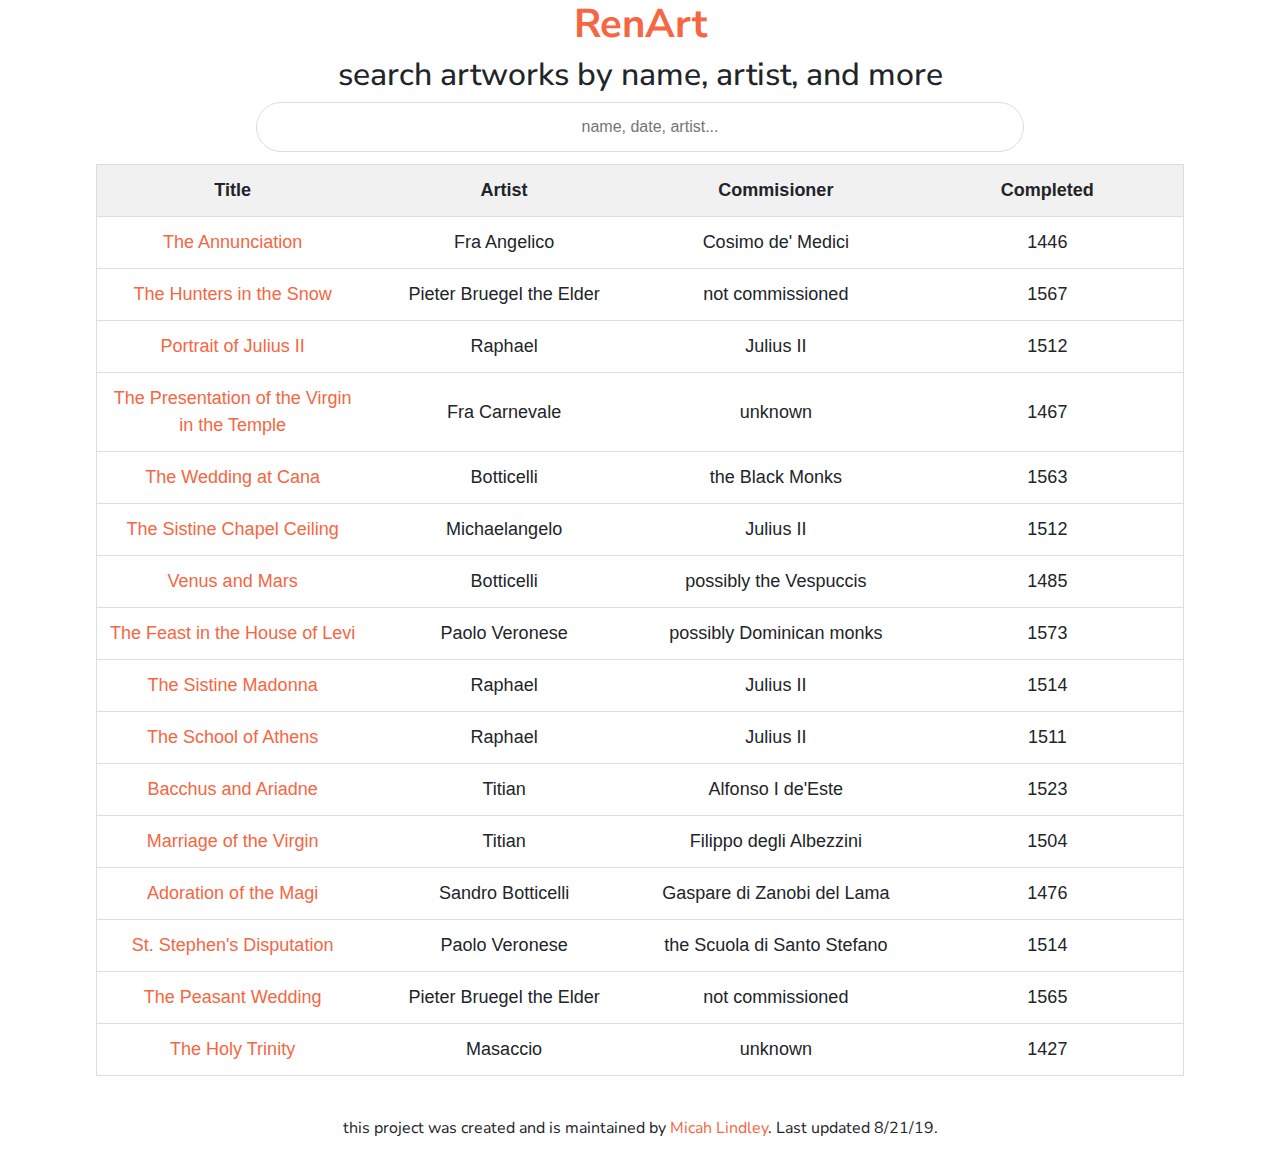
<file: art.html>
<!DOCTYPE html>
<html>
<head>
<meta name="viewport" content="width=device-width, initial-scale=1">
<link rel="stylesheet" href="https://stackpath.bootstrapcdn.com/bootstrap/4.3.1/css/bootstrap.min.css" integrity="sha384-ggOyR0iXCbMQv3Xipma34MD+dH/1fQ784/j6cY/iJTQUOhcWr7x9JvoRxT2MZw1T" crossorigin="anonymous">
<title>RenArt</title>
<link rel="shortcut icon" href="a198cd0c_e2f0_4c99_ba51_342624a24db9_WP4_icon.ico" type="image/x-icon"/>
<link href = "https://fonts.googleapis.com/css?family=Nunito+Sans:400,900&display=swap" rel="stylesheet">
<style>
* {
  box-sizing: border-box;
}
body,#artInput{text-align: center;}
#artInput {
  background-image: url('https://upload.wikimedia.org/wikipedia/commons/thumb/7/7e/Vector_search_icon.svg/221px-Vector_search_icon.svg.png');
  background-position: 10px 10px;;
  background-repeat: no-repeat;
  background-size: 25px;
  width: 60%;
  font-size: 16px;
  padding: 12px 20px 12px 40px;
  border: 1px solid #ddd;
  margin-bottom: 12px;
  border-radius: 25px;
}
#artInput:focus {
  outline:none
}
#artTable {
  border-collapse: collapse;
  width: 85%;
  border: 1px solid #ddd;
  font-size: 18px;
  margin-bottom:40px;
}
#artTable th, #artTable td {
  text-align: left;
  padding: 12px;
  text-align: center;

}
#artTable tr {
  border-bottom: 1px solid #ddd;

}
#artTable tr.header, #artTable tr:hover {
  background-color: #f1f1f1;

}
a {
  color: #f56642;
}

h2, h1, p {
  font-family: 'Nunito Sans', sans-serif;
}
h1:hover {
  animation-name: artshadow;
  animation-timing-function: ease-in-out;
  animation-fill-mode: both;
  animation-duration: 0.5s;
  animation-delay: 0.1s;
}

@keyframes artshadow {
  from {}
  to {text-shadow: 2px 2px 5px black;}
}
h1 {
  color: #f56642;
  transition: 0.3s;
}
</style>
</head>
<body>
<h1><a href="https://micahlt.github.io/renart/"><b>RenArt</b></a></h1>
<h2>search artworks by name, artist, and more</h2>
<div class="centerenter">
<input type="text" id="artInput" onkeyup="artFunction()" placeholder="name, date, artist..." title="Work search">
</div>
<div class="tablesearch">
<table id="artTable" align="center">
<tr class="header">
<th style="width:25%">Title</th>
<th style="width:25%">Artist</th>
<th style="width:25%">Commisioner</th>
<th style="width:25%">Completed</th>
</tr>
<tr>
<td><a href="http://www.google.com/search?q=the+annunciation">The Annunciation</a></td>
<td>Fra Angelico</td>
<td>Cosimo de' Medici</td>
<td>1446</td>
</tr>
<tr>
<td><a href="http://www.google.com/search?q=the+hunters+in+the+snow">The Hunters in the Snow</a></td>
<td>Pieter Bruegel the Elder</td>
<td>not commissioned</td>
<td>1567</td>
</tr>
<tr>
<td><a href="http://www.google.com/search?q=portrait+of+julius+ii">Portrait of Julius II</a></td>
<td>Raphael</td>
<td>Julius II</td>
<td>1512</td>
</tr>
<tr>
<td><a href="http://www.google.com/search?q=the+presentation+of+the+virgin+in+the+temple">The Presentation of the Virgin in the Temple</a></td>
<td>Fra Carnevale</td>
<td>unknown</td>
<td>1467</td>
</tr>
<tr>
<td><a href="http://www.google.com/search?q=the+wedding+at+cana">The Wedding at Cana</a></td>
<td>Botticelli</td>
<td>the Black Monks</td>
<td>1563</td>
</tr>
<tr>
<td><a href="http://www.google.com/search?q=the+sistine+chapel+ceiling">The Sistine Chapel Ceiling</a></td>
<td>Michaelangelo</td>
<td>Julius II</td>
<td>1512</td>
</tr>
<tr>
<td><a href="http://www.google.com/search?q=venus+and+mars">Venus and Mars</a></td>
<td>Botticelli</td>
<td>possibly the Vespuccis</td>
<td>1485</td>
</tr>
<tr>
<td><a href="http://www.google.com/search?q=the+feast+in+the+house+of+levi">The Feast in the House of Levi</a></td>
<td>Paolo Veronese</td>
<td>possibly Dominican monks</td>
<td>1573</td>
</tr>
<tr>
<td><a href="http://www.google.com/search?q=the+sistine+madonna">The Sistine Madonna</a></td>
<td>Raphael</td>
<td>Julius II</td>
<td>1514</td>
</tr>
<tr>
<td><a href="http://www.google.com/search?q=the+school+of+athens">The School of Athens</a></td>
<td>Raphael</td>
<td>Julius II</td>
<td>1511</td>
</tr>
<tr>
<td><a href="http://www.google.com/search?q=bacchus+and+ariadne">Bacchus and Ariadne</a></td>
<td>Titian</td>
<td>Alfonso I de'Este</td>
<td>1523</td>
</tr>
<tr>
<td><a href="http://www.google.com/search?q=marriage+of+the+virgin">Marriage of the Virgin</a></td>
<td>Titian</td>
<td>Filippo degli Albezzini</td>
<td>1504</td>
</tr>
<tr>
<td><a href="http://www.google.com/search?q=adoration+of+the+magi">Adoration of the Magi</a></td>
<td>Sandro Botticelli</td>
<td>Gaspare di Zanobi del Lama</td>
<td>1476</td>
</tr>
<tr>
<td><a href="http://www.google.com/search?q=st+stephens+disputation">St. Stephen's Disputation</a></td>
<td>Paolo Veronese</td>
<td>the Scuola di Santo Stefano</td>
<td>1514</td>
</tr>
<tr>
<td><a href="http://www.google.com/search?q=the+peasant+wedding">The Peasant Wedding</a></td>
<td>Pieter Bruegel the Elder</td>
<td>not commissioned</td>
<td>1565</td>
</tr>
<tr>
<td><a href="http://www.google.com/search?q=the+holy+trinity+art">The Holy Trinity</a></td>
<td>Masaccio</td>
<td>unknown</td>
<td>1427</td>
</tr>
</table>
</div>
<p>this project was created and is maintained by <a href = "https://micahlt.github.io/">Micah Lindley</a>.&#32;Last updated 8/21/19.</p>
<script>function artFunction() {
  // Declare starting variables
  var input = document.getElementById("artInput");
  var filter = input.value.toUpperCase();
  var table = document.getElementById("artTable");
  var trs = table.tBodies[0].getElementsByTagName("tr");
  // Loop through rows
  for (var i = 0; i < trs.length; i++) {
    // Define the cells
    var tds = trs[i].getElementsByTagName("td");
    // hide the row
    trs[i].style.display = "none";
    // loop through row cells
    for (var i2 = 0; i2 < tds.length; i2++) {
      // if there's a match
      if (tds[i2].innerHTML.toUpperCase().indexOf(filter) > -1) {
        // show the row
        trs[i].style.display = "";
        // skip to the next row
        continue;
      }
    }
  }
}
</script>
</body>
</html>
</file>
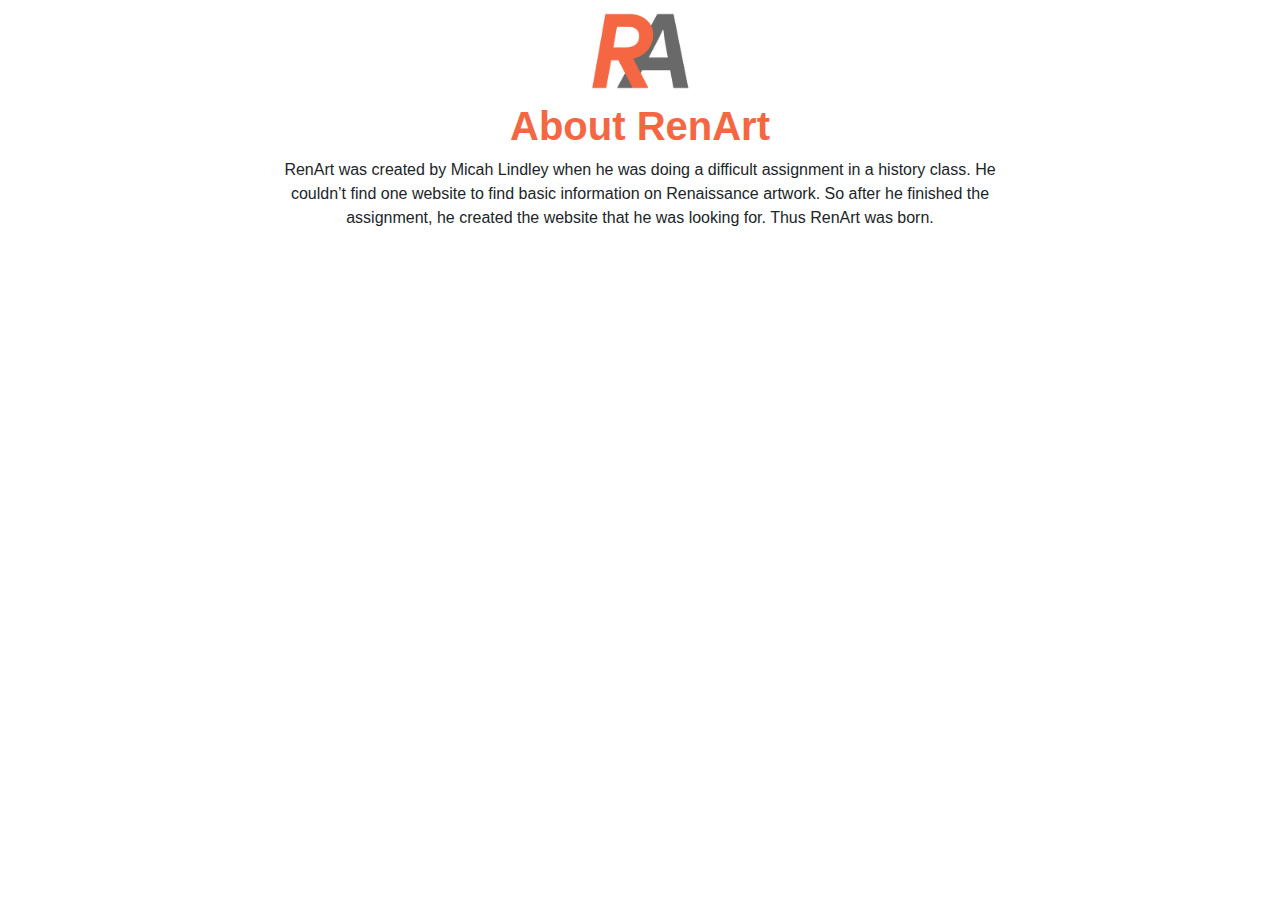
<file: depricated_about.html>
<!DOCTYPE html>
<html>
<head>
<meta name="viewport" content="width=device-width, initial-scale=1">
<link rel="stylesheet" href="https://stackpath.bootstrapcdn.com/bootstrap/4.3.1/css/bootstrap.min.css" integrity="sha384-ggOyR0iXCbMQv3Xipma34MD+dH/1fQ784/j6cY/iJTQUOhcWr7x9JvoRxT2MZw1T" crossorigin="anonymous">
<title>RenArt</title>
<link rel="shortcut icon" href="favicon.ico" type="image/x-icon"/>
<style>
* {
  box-sizing: border-box;
}
a {
  color: #f56642;
}
h3, h2, h1 {
  font-family: sans-serif;
  text-align: center;
}
h1 {
  color: #f56642;
}
p {
  text-align: center;
  margin-right: 20%;
  margin-left: 20%;
}
.center {
  display: block;
  margin-left: auto;
  margin-right: auto;
  width: 8%;
}
</style>
</head>
<body>
<img src = "depricated_logo.png" align = "center" class = "center">
<h1><a href = "https://micahlt.github.io/renart/"><b>About RenArt</b></a></h1>
<p>RenArt was created by Micah Lindley when he was doing a difficult assignment in a history class. He couldn’t find one website to find basic information on Renaissance artwork. So after he finished the assignment, he created the website that he was looking for. Thus RenArt was born.</p>
</body>
</html>
</file>
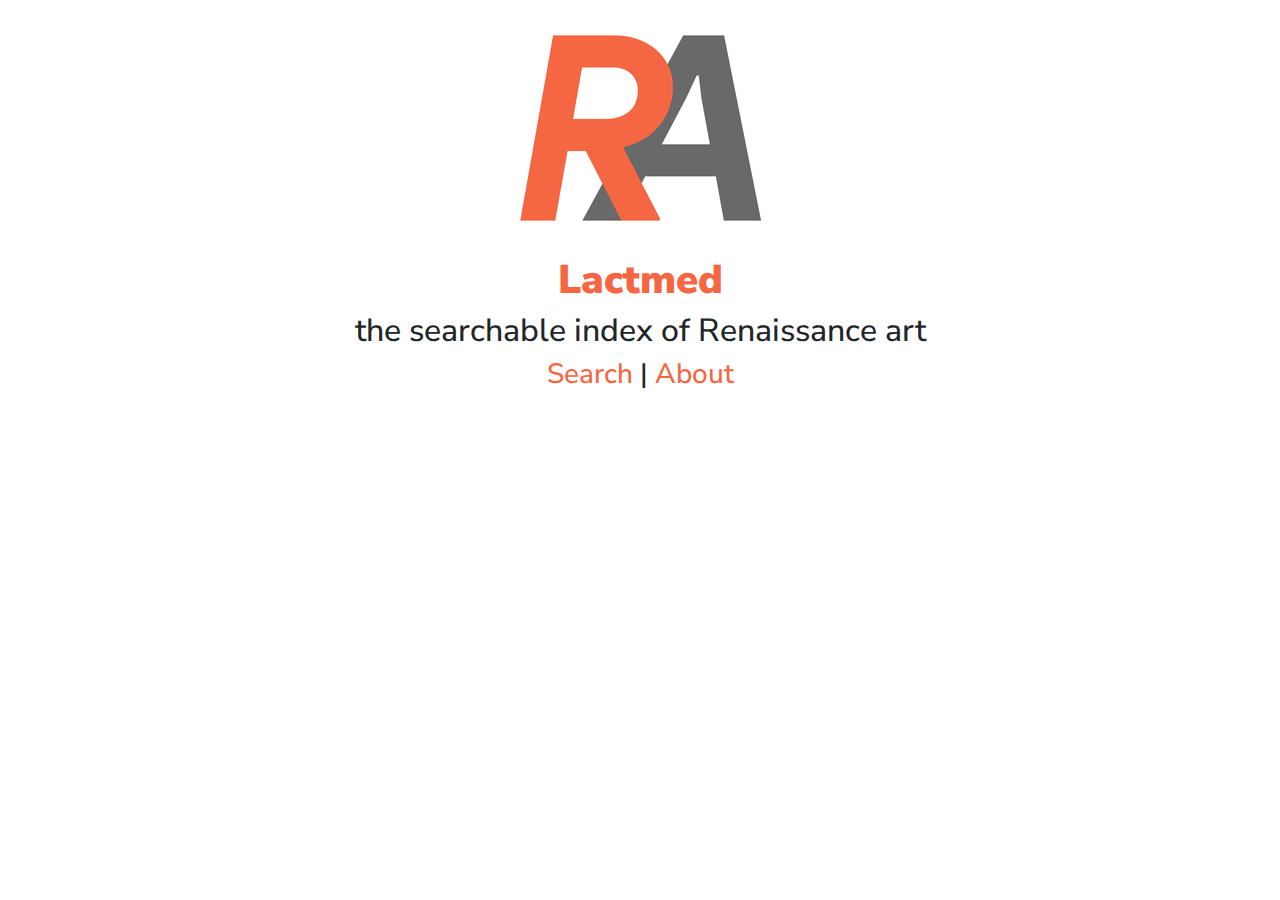
<file: depricated_index.html>
<!DOCTYPE html>
<html>
<head>
<meta name="viewport" content="width=device-width, initial-scale=1">
<link rel="stylesheet" href="https://stackpath.bootstrapcdn.com/bootstrap/4.3.1/css/bootstrap.min.css" integrity="sha384-ggOyR0iXCbMQv3Xipma34MD+dH/1fQ784/j6cY/iJTQUOhcWr7x9JvoRxT2MZw1T" crossorigin="anonymous">
<title>LactMed</title>
<link rel='manifest' href='/manifest.json'>
<link rel="shortcut icon" href="favicon.ico" type="image/x-icon"/>
<link href = "https://fonts.googleapis.com/css?family=Nunito+Sans:400,900&display=swap" rel="stylesheet">
<style>
* {
  box-sizing: border-box;
  text-align: center;
}
a {
  color: #f56642;
}
h3, h2, p {
  font-family: 'Nunito Sans', sans-serif;
  text-align: center;
}
h1:hover {
  animation-name: artshadow;
  animation-timing-function: ease-in-out;
  animation-fill-mode: both;
  animation-duration: 0.5s;
  animation-delay: 0.1s;
}
@keyframes artshadow {
  from {}
  to {text-shadow: 2px 2px 5px black;}
}
h1 {
  color: #f56642;
  font-family: 'Nunito Sans', sans-serif;
  font-weight: 900;
}
.center {
  display: block;
  margin-left: auto;
  margin-right: auto;
  width: 20%;
}
</style>
</head>
<body>
<img src = "depricated_logo.png" align = "center" class = "center">
<h1><a href = "https://micahlt.github.io/renart/"><b>Lactmed</b></a></h1>
<h2>the searchable index of Renaissance art</h2><h3><a href = "art.html">Search</a> | <a href = "about.html">About</a></h3>

<script>
let deferredPrompt = null;

window.addEventListener('beforeinstallprompt', (e) => {
 // Prevent Chrome 67 and earlier from automatically showing the prompt
 e.preventDefault();
 // Stash the event so it can be triggered later.
 deferredPrompt = e;
});

async function install() {
 if (deferredPrompt) {
   deferredPrompt.prompt();
   console.log(deferredPrompt)
   deferredPrompt.userChoice.then(function(choiceResult){

     if (choiceResult.outcome === 'accepted') {
     console.log('Your PWA has been installed');
   } else {
     console.log('User chose to not install your PWA');
   }

   deferredPrompt = null;

   });


 }
}
</script>
</body>
</html>
</file>
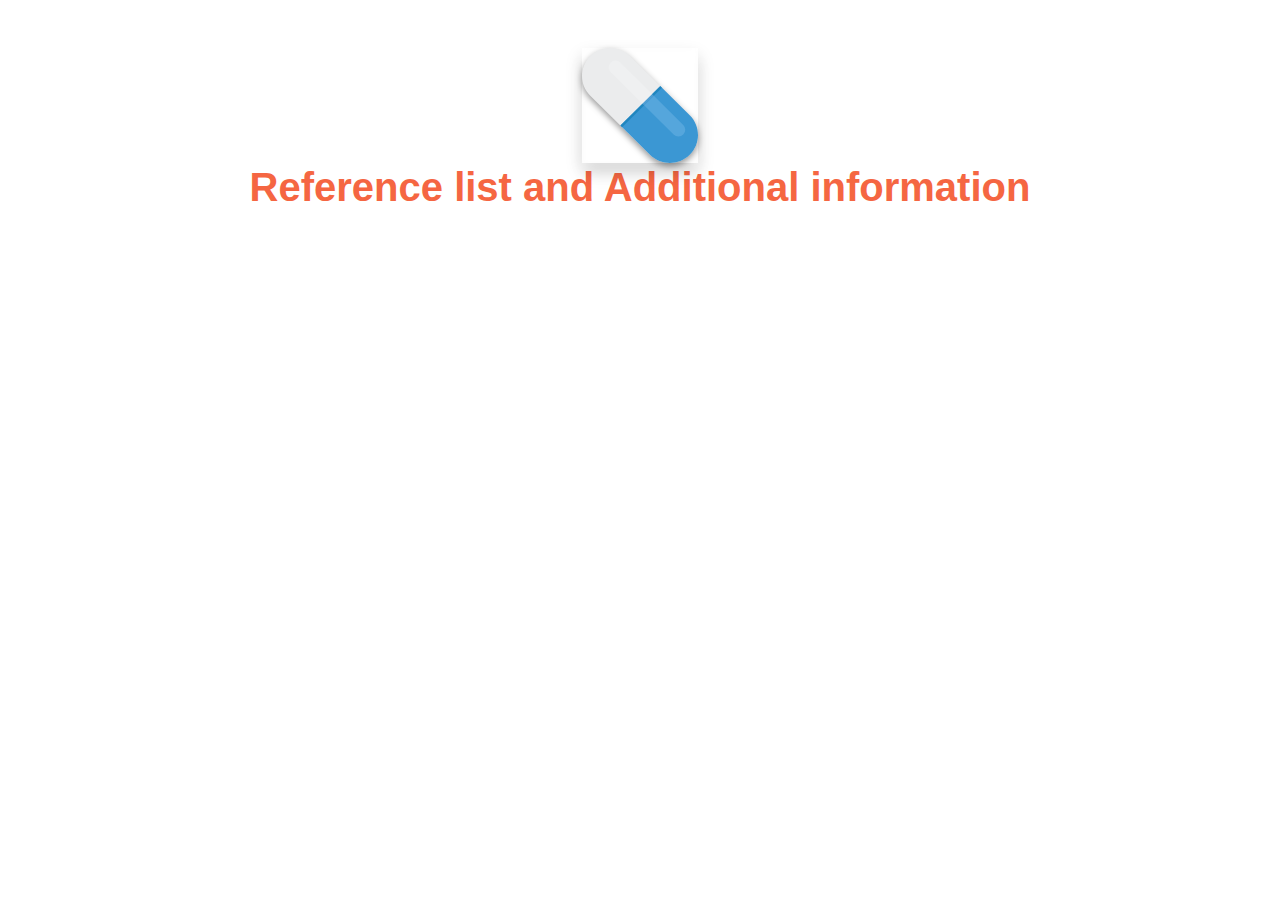
<file: ref.html>
<!DOCTYPE html>
<html>
<head>
<!--meta below is for phone screen being the same as desktop-->
<meta name="viewport" content="width=device-width, initial-scale=0.1">
<link rel="stylesheet" href="https://stackpath.bootstrapcdn.com/bootstrap/4.3.1/css/bootstrap.min.css" integrity="sha384-ggOyR0iXCbMQv3Xipma34MD+dH/1fQ784/j6cY/iJTQUOhcWr7x9JvoRxT2MZw1T" crossorigin="anonymous">
<title>References</title>
<link rel="shortcut icon" href="favicon.ico" type="image/x-icon"/>
<style>
  /* Use -webkit- only if supporting: Chrome < 54, iOS < 9.3, Android < 4.4.4 */
/**! for shadow under the logo**/
.shadow {
  filter: drop-shadow(0px 3px 3px rgba(0, 0, 0, 0.4));
}

  
* {
  box-sizing: border-box;
}
a {
  color: #f56642;
}
h3, h2, h1 {
  font-family: sans-serif;
  text-align: center;
}
h1 {
  color: #f56642;
}
p {
  text-align: center;
  margin-right: 20%;
  margin-left: 20%;
}
.center {
  display: block;
  margin-left: auto;
  margin-right: auto;
  width: 8%;
}
</style>
</head>
<body>
<br /><br />
<img src = "logo.svg" class="center shadow" style="width: 9%;">
<h1><a href = ""><b>Reference list and Additional information</b></a></h1>
<p>


  
</p>
</body>
</html>
</file>
